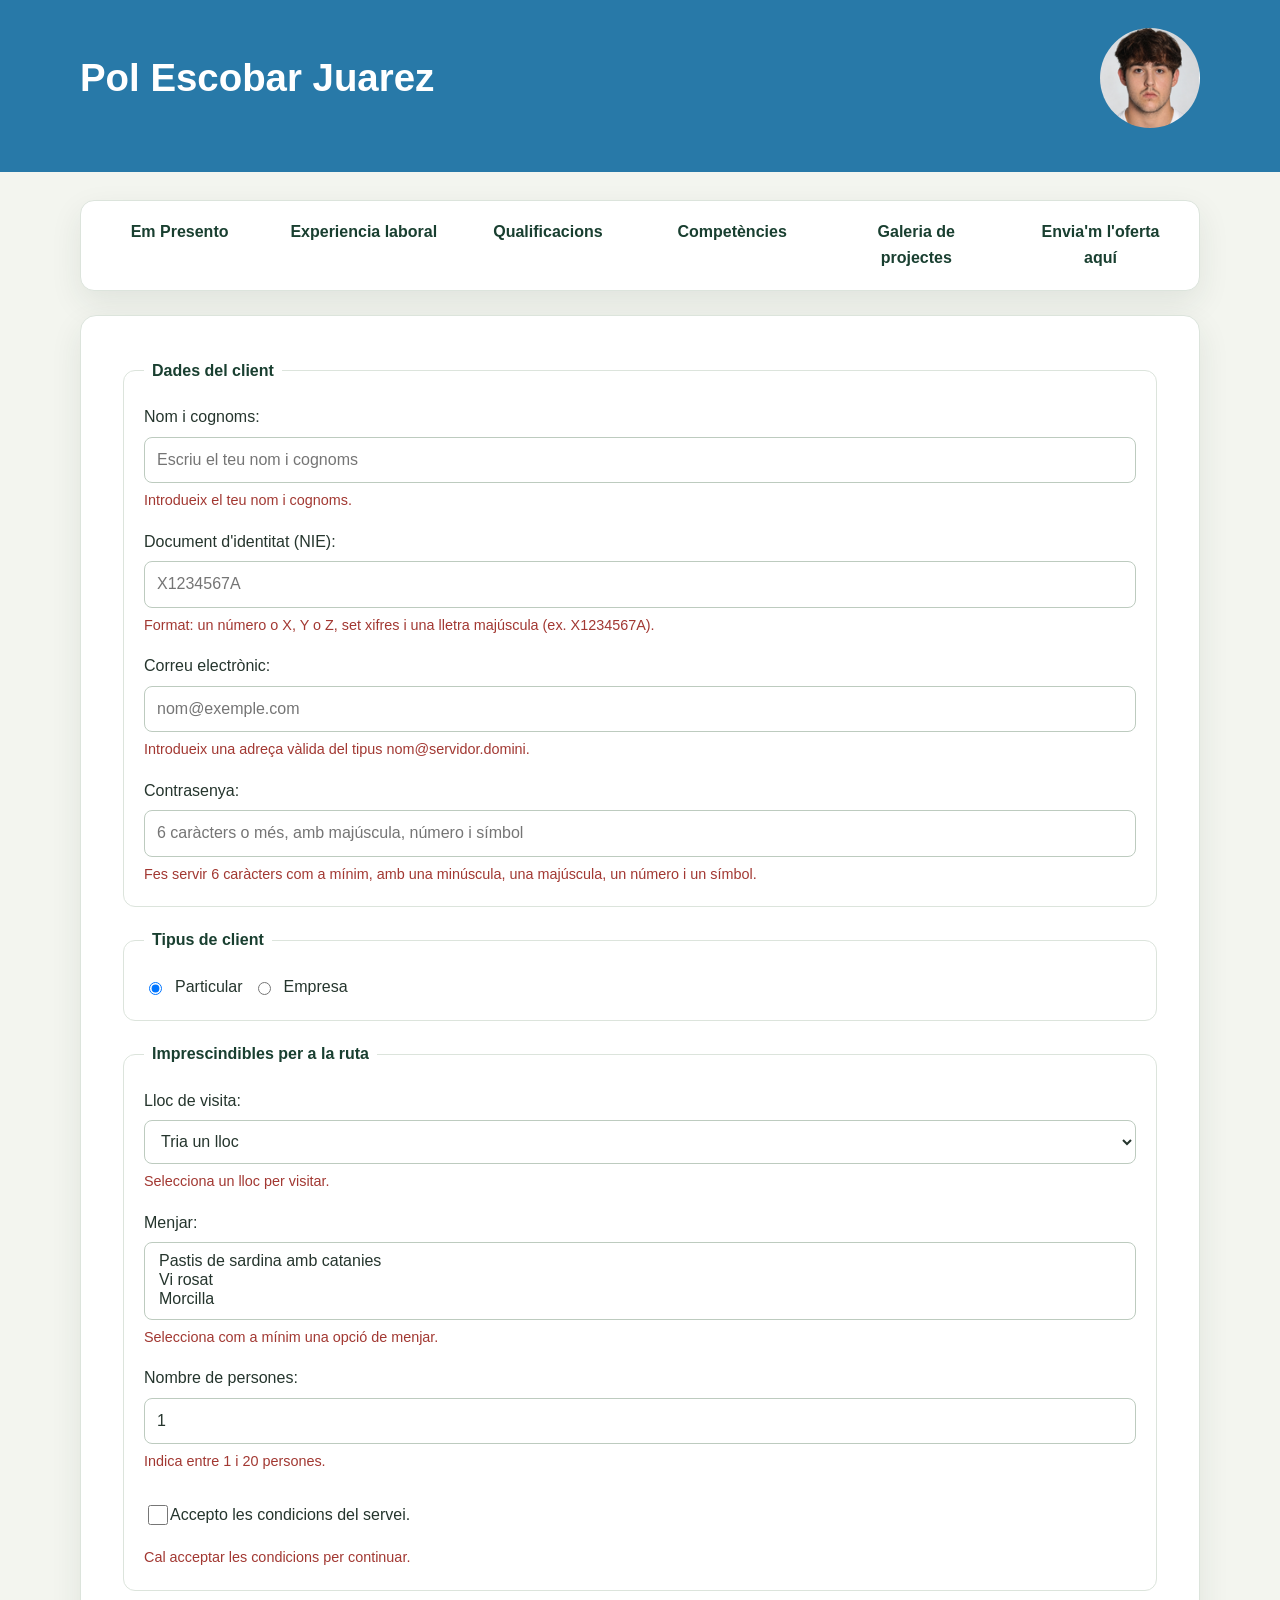
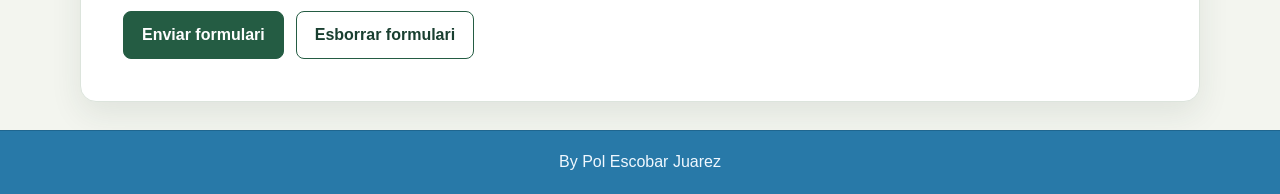
<file: contacte.html>
<!DOCTYPE html>
<html lang="ca">
<head>
    <meta charset="UTF-8">
    <meta name="viewport" content="width=device-width, initial-scale=1.0">
    <link rel="stylesheet" href="css/styles.css">
    <script src="js/script.js" defer></script>
    <title>CV - Pol Escobar Juarez</title>
</head>
<body>
  <div class="site-header-wrap">
    <header class="site-title-header" aria-label="Capçalera de Pontons">
      <h2>Pol Escobar Juarez</h2>
    </header>
    <header class="site-crest-header" aria-label="Escut de Pontons">
      <img src="img/Pol.png" alt="Pol">
    </header>
  </div>

  <section>
    <nav id="site-navigation" aria-label="Navegació principal"></nav>
  <article>
    <form class="contact-form" action="gracies.html">
      <fieldset>
        <legend>Dades del client</legend>

        <div class="grup-input">
          <label for="nom" class="obligatori">Nom i cognoms:</label>
          <input type="text" id="nom" name="nom" size="25" maxlength="125" placeholder="Escriu el teu nom i cognoms" required>
          <span class="missatge-error">Introdueix el teu nom i cognoms.</span>
        </div>

        <div class="grup-input">
          <label for="document" class="obligatori">Document d'identitat (NIE):</label>
          <input type="text" id="document" name="document" size="25" maxlength="9" placeholder="X1234567A" pattern="[0-9XYZ][0-9]{7}[A-Z]" title="Un número o X, Y o Z, set xifres i una lletra majúscula" required>
          <span class="missatge-error">Format: un número o X, Y o Z, set xifres i una lletra majúscula (ex. X1234567A).</span>
        </div>

        <div class="grup-input">
          <label for="email" class="obligatori">Correu electrònic:</label>
          <input type="email" id="email" name="email" size="25" maxlength="60" placeholder="nom@exemple.com" pattern="[A-Za-z0-9._%+-]+@[A-Za-z0-9.-]+\.[A-Za-z]{2,}" title="Introdueix una adreça del tipus nom@servidor.domini" required>
          <span class="missatge-error">Introdueix una adreça vàlida del tipus nom@servidor.domini.</span>
        </div>

        <div class="grup-input">
          <label for="contrasenya" class="obligatori">Contrasenya:</label>
          <input type="password" id="contrasenya" name="contrasenya" size="25" minlength="6" maxlength="30" autocomplete="new-password" placeholder="6 caràcters o més, amb majúscula, número i símbol" pattern="(?=.*[a-z])(?=.*[A-Z])(?=.*[0-9])(?=.*[^A-Za-z0-9]).{6,}" title="Com a mínim 6 caràcters, amb una minúscula, una majúscula, un número i un símbol" required>
          <span class="missatge-error">Fes servir 6 caràcters com a mínim, amb una minúscula, una majúscula, un número i un símbol.</span>
        </div>
      </fieldset>

      <fieldset>
        <legend>Tipus de client</legend>
        <div class="opcions-formulari">
          <input type="radio" id="particular" name="tipus-client" value="particular" checked>
          <label for="particular">Particular</label>
          <input type="radio" id="empresa" name="tipus-client" value="empresa">
          <label for="empresa">Empresa</label>
        </div>
      </fieldset>

      <fieldset>
        <legend>Imprescindibles per a la ruta</legend>

        <div class="grup-input">
          <label for="lloc" class="obligatori">Lloc de visita:</label>
          <select id="lloc" name="lloc" required>
            <option value="" disabled selected>Tria un lloc</option>
            <option value="placa">El Papa</option>
            <option value="pont">Els Caçadors</option>
            <option value="riu">Mas de Pontons</option>
          </select>
          <span class="missatge-error">Selecciona un lloc per visitar.</span>
        </div>

        <div class="grup-input">
          <label for="menjar" class="obligatori">Menjar:</label>
          <select id="menjar" name="menjar" multiple size="3" required>
            <option value="amanida">Pastis de sardina amb catanies</option>
            <option value="paella">Vi rosat</option>
            <option value="escalivada">Morcilla</option>
          </select>
          <span class="missatge-error">Selecciona com a mínim una opció de menjar.</span>
        </div>

        <div class="grup-input">
          <label for="persones" class="obligatori">Nombre de persones:</label>
          <input type="number" id="persones" name="persones" min="1" max="20" value="1" required>
          <span class="missatge-error">Indica entre 1 i 20 persones.</span>
        </div>

        <div class="grup-input grup-condicions">
          <input type="checkbox" id="condicions" name="condicions" value="acceptades" required>
          <label for="condicions" class="obligatori">Accepto les condicions del servei.</label>
          <span class="missatge-error">Cal acceptar les condicions per continuar.</span>
        </div>
      </fieldset>

      <div class="botons-formulari">
        <button type="submit">Enviar formulari</button>
        <button type="reset">Esborrar formulari</button>
      </div>
    </form>
  </article>
</section>

<footer>
  <p>By Pol Escobar Juarez</p>
</footer>

</body>
</html>
</file>
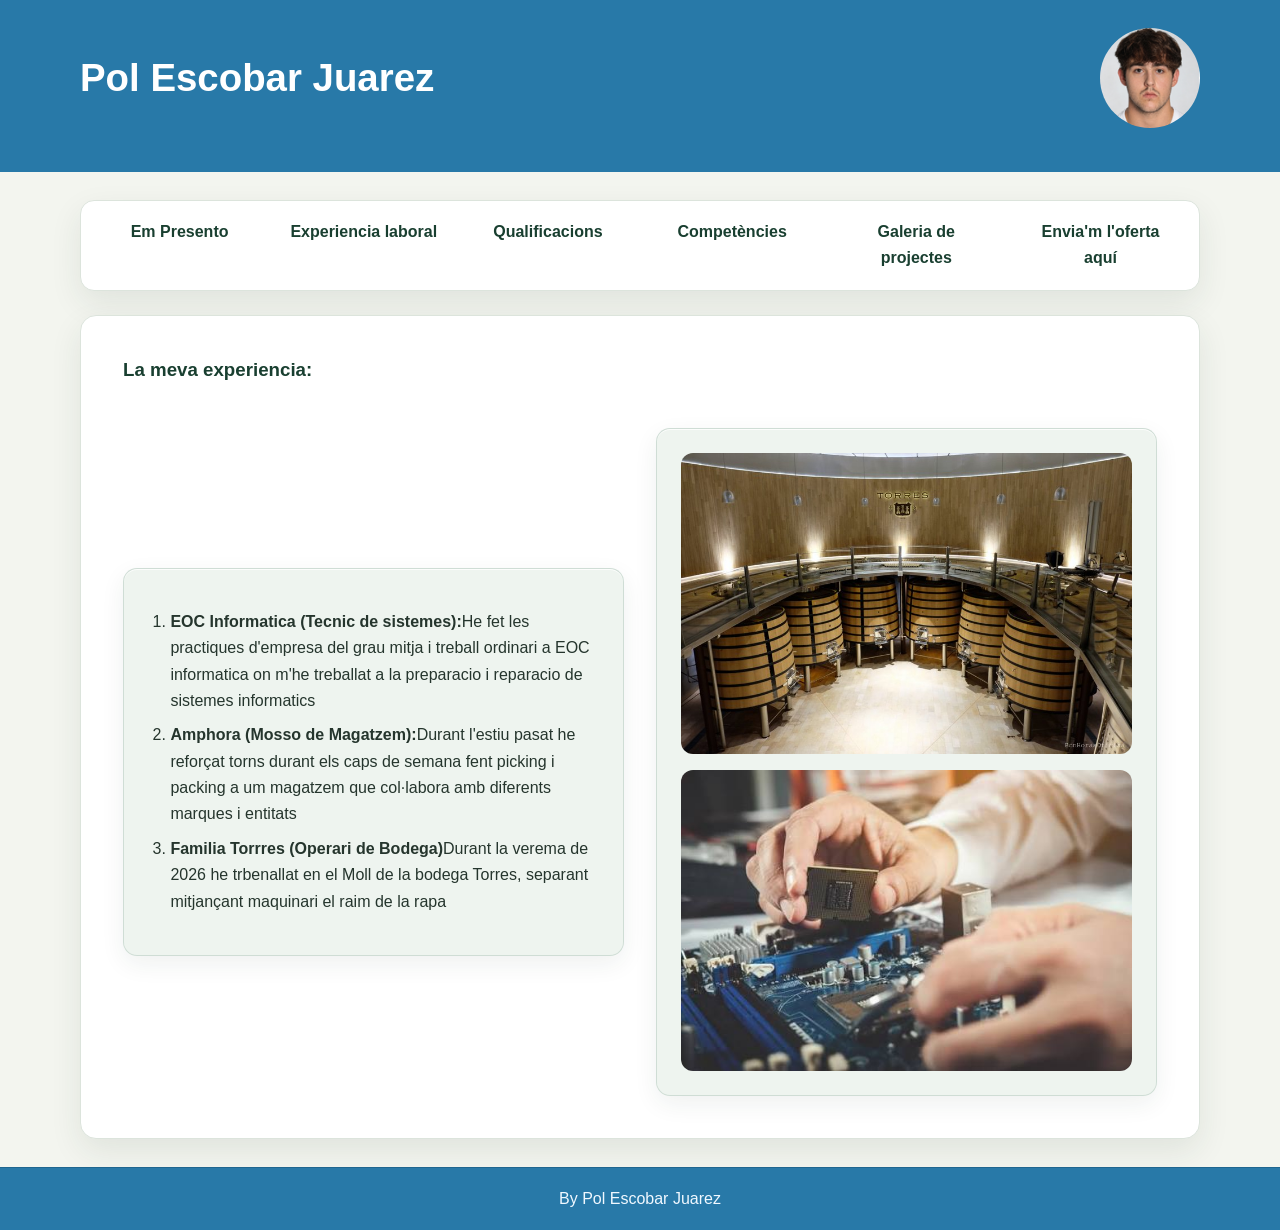
<file: experiencia.html>
<!DOCTYPE html>
<html lang="en">

<head>
  <meta charset="UTF-8">
  <meta name="viewport" content="width=device-width, initial-scale=1.0">
  <link rel="stylesheet" href="css/styles.css">
  <script src="js/script.js" defer></script>
  <title>CV - Pol Escobar Juarez</title>
</head>

<body>
  <div class="site-header-wrap">
    <header class="site-title-header" aria-label="Capçalera de Pontons">
      <h2>Pol Escobar Juarez</h2>
    </header>
    <header class="site-crest-header" aria-label="Escut de Pontons">
      <img src="img/Pol.png" alt="Pol">
    </header>
  </div>

  <section>
    <nav id="site-navigation" aria-label="Navegació principal"></nav>
    <article>
      <div class="row flex">
        <div class="titol">
          <h3>La meva experiencia:</h3>
        </div>
      </div>
      <div class="row flex">
        <div class="column">
          <ol>
            <li><strong>EOC Informatica (Tecnic de sistemes):</strong>He fet les practiques d'empresa del grau mitja i treball ordinari a EOC informatica on m'he treballat a la preparacio i reparacio de sistemes informatics </li>
            <li><strong>Amphora (Mosso de Magatzem):</strong>Durant l'estiu pasat he reforçat torns durant els caps de semana fent picking i packing a um magatzem que col·labora amb diferents marques i entitats</li>
            <li><strong>Familia Torrres (Operari de Bodega)</strong>Durant la verema de 2026 he trbenallat en el Moll de la bodega Torres, separant mitjançant maquinari el raim de la rapa</li>
          </ol>
        </div>
        <div class="column experience-images">
          <!-- Agrupamos las dos fotos para adaptarlas juntas al espacio disponible. -->
          <img src="img/Torres.jpg" alt="mas de pontons">
          <img src="img/sistemes.jpg" alt="mas de pontons">
        </div>
      </div>

    </article>
  </section>

  <footer>
    <p>By Pol Escobar Juarez</p>
  </footer>

</body>

</html>
</file>
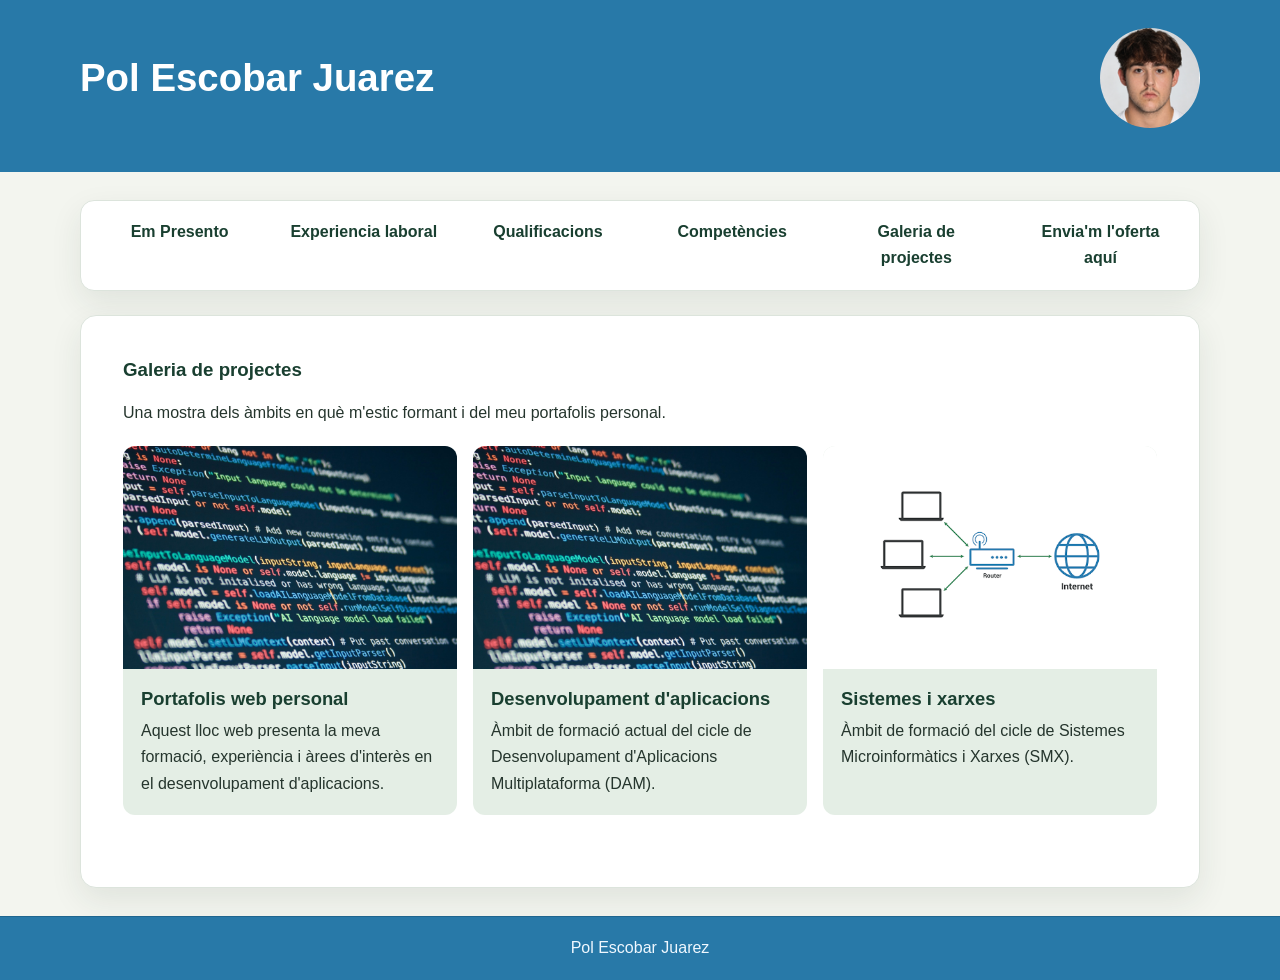
<file: galeria.html>
<!DOCTYPE html>
<html lang="ca">
<head>
    <meta charset="UTF-8">
    <meta name="viewport" content="width=device-width, initial-scale=1.0">
    <link rel="stylesheet" href="css/styles.css">
    <script src="js/script.js" defer></script>
    <title>Galeria de projectes - Pol Escobar Juarez</title>
</head>
<body>
    <div class="site-header-wrap">
        <header class="site-title-header" aria-label="Capçalera de Pol Escobar Juarez">
            <h2>Pol Escobar Juarez</h2>
        </header>
        <header class="site-crest-header" aria-label="Fotografia de Pol">
            <img src="img/Pol.png" alt="Pol">
        </header>
    </div>

    <section>
        <nav id="site-navigation" aria-label="Navegació principal"></nav>
    <article>
      <h1>Galeria de projectes</h1>
      <p>Una mostra dels àmbits en què m'estic formant i del meu portafolis personal.</p>

      <div class="gallery">
        <div class="gallery-item">
          <img src="img/programacio.jpg" alt="Imatge relacionada amb la programació">
          <div class="gallery-item-content">
            <h2>Portafolis web personal</h2>
            <p>Aquest lloc web presenta la meva formació, experiència i àrees d'interès en el desenvolupament d'aplicacions.</p>
          </div>
        </div>

        <div class="gallery-item">
          <img src="img/programacio.jpg" alt="Imatge relacionada amb el desenvolupament d'aplicacions">
          <div class="gallery-item-content">
            <h2>Desenvolupament d'aplicacions</h2>
            <p>Àmbit de formació actual del cicle de Desenvolupament d'Aplicacions Multiplataforma (DAM).</p>
          </div>
        </div>

        <div class="gallery-item">
          <img src="img/xarxes.png" alt="Imatge relacionada amb xarxes informàtiques">
          <div class="gallery-item-content">
            <h2>Sistemes i xarxes</h2>
            <p>Àmbit de formació del cicle de Sistemes Microinformàtics i Xarxes (SMX).</p>
          </div>
        </div>
      </div>
    </article>
</section>

<footer>
  <p>Pol Escobar Juarez</p>
</footer>

</body>
</html>
</file>
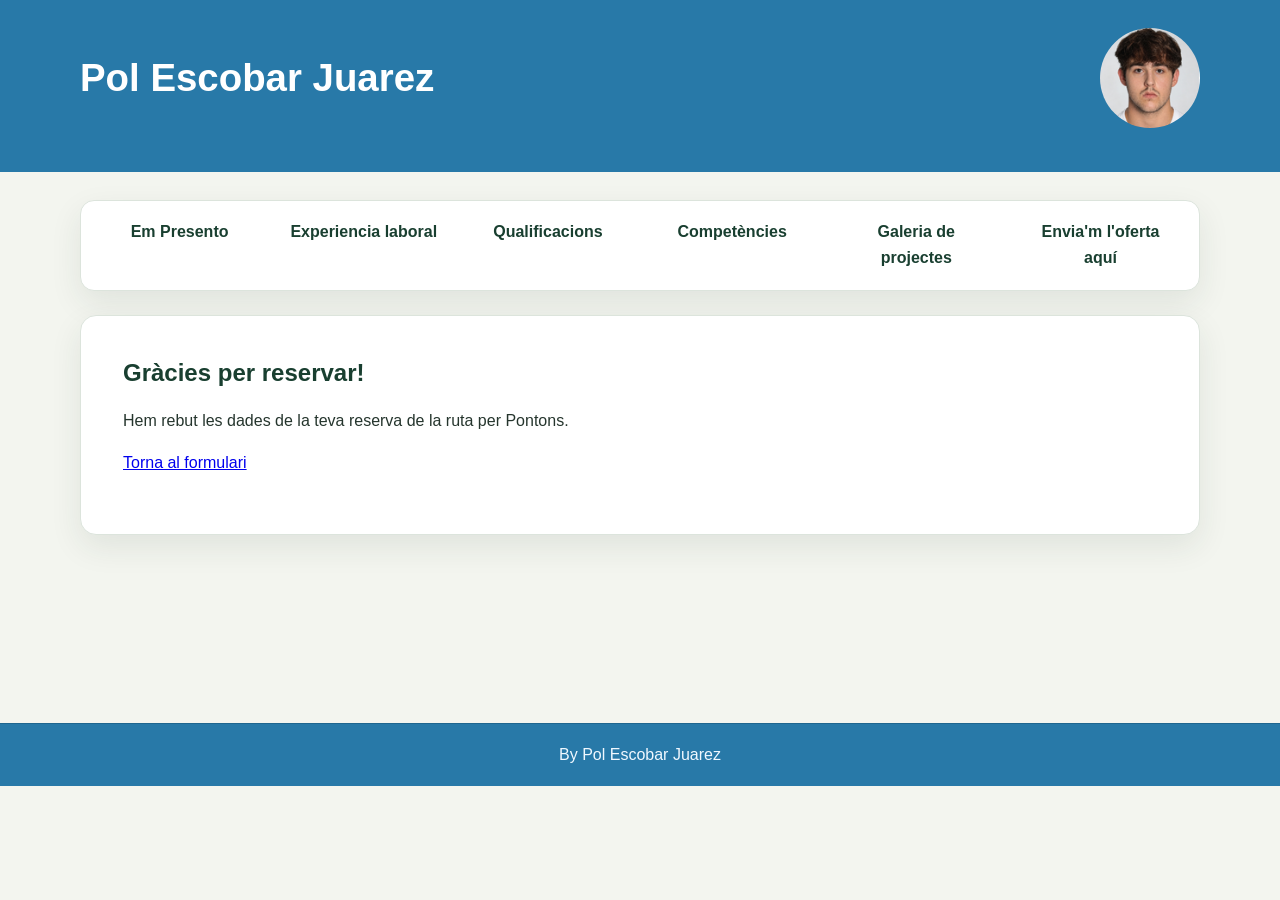
<file: gracies.html>
<!DOCTYPE html>
<html lang="ca">
<head>
  <meta charset="UTF-8">
  <meta name="viewport" content="width=device-width, initial-scale=1.0">
  <link rel="stylesheet" href="css/styles.css">
  <script src="js/script.js" defer></script>
  <title>CV - Pol Escobar Juarez</title>
</head>
<body>
  <div class="site-header-wrap">
    <header class="site-title-header" aria-label="Capçalera de Pontons">
      <h2>Pol Escobar Juarez</h2>
    </header>
    <header class="site-crest-header" aria-label="Escut de Pontons">
      <img src="img/Pol.png" alt="Pol">
    </header>
  </div>

  <section>
    <nav id="site-navigation" aria-label="Navegació principal"></nav>
    <article>
      <h2>Gràcies per reservar!</h2>
      <p>Hem rebut les dades de la teva reserva de la ruta per Pontons.</p>
      <p><a href="contacte.html">Torna al formulari</a></p>
    </article>
  </section>

  <footer>
    <p>By Pol Escobar Juarez</p>
  </footer>
</body>
</html>
</file>
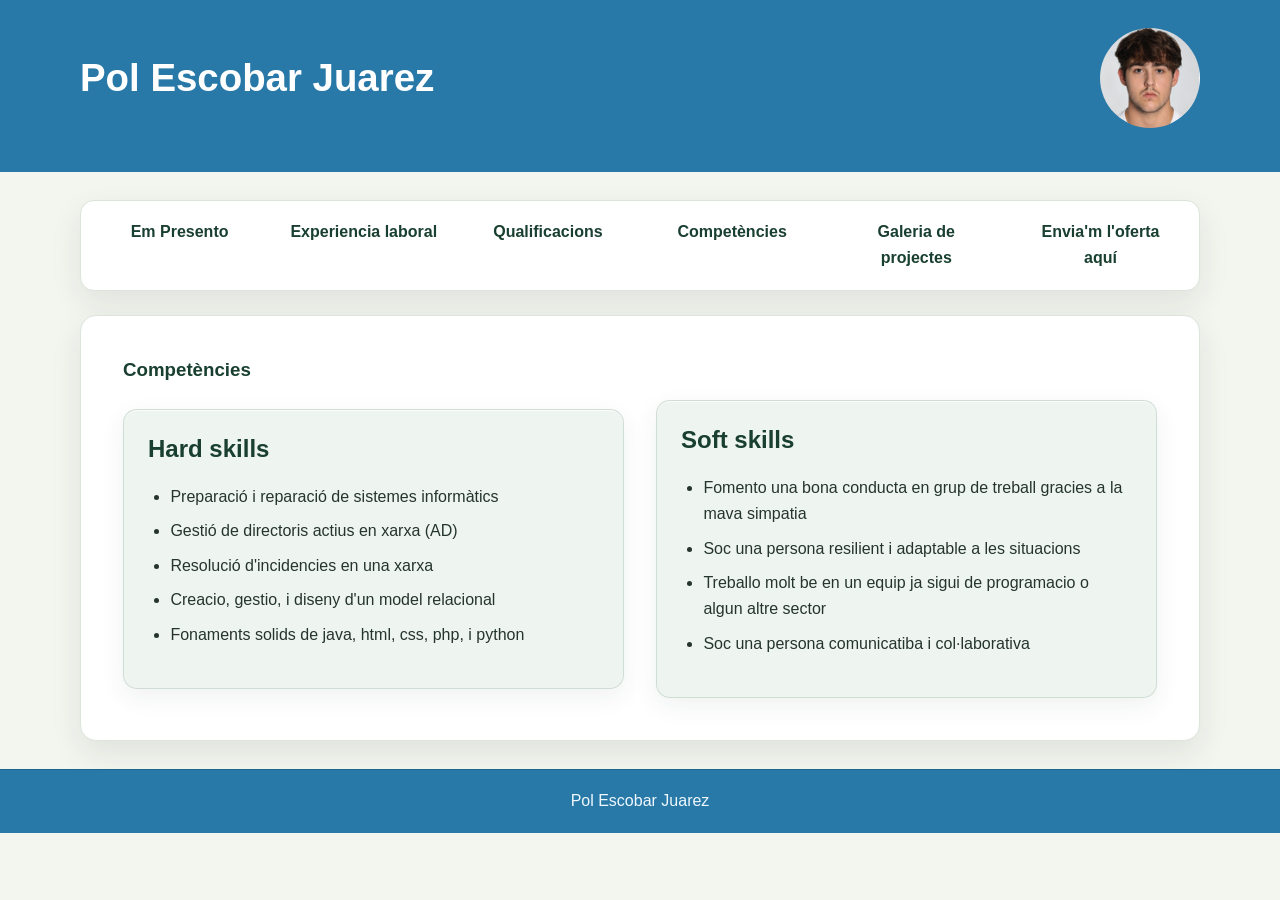
<file: habilitats.html>
<!DOCTYPE html>
<html lang="ca">
<head>
    <meta charset="UTF-8">
    <meta name="viewport" content="width=device-width, initial-scale=1.0">
    <link rel="stylesheet" href="css/styles.css">
    <script src="js/script.js" defer></script>
    <title>Competències - Pol Escobar Juarez</title>
</head>
<body>
    <div class="site-header-wrap">
        <header class="site-title-header" aria-label="Capçalera de Pol Escobar Juarez">
            <h2>Pol Escobar Juarez</h2>
        </header>
        <header class="site-crest-header" aria-label="Fotografia de Pol">
            <img src="img/Pol.png" alt="Pol">
        </header>
    </div>

    <section>
        <nav id="site-navigation" aria-label="Navegació principal"></nav>
    <article>
      <h1>Competències</h1>

      <div class="row flex">
        <div class="column">
          <h2>Hard skills</h2>
          <ul>
            <li>Preparació i reparació de sistemes informàtics</li>
            <li>Gestió de directoris actius en xarxa (AD)</li>
            <li>Resolució d'incidencies en una xarxa</li>
            <li>Creacio, gestio, i diseny d'un model relacional</li>
            <li>Fonaments solids de java, html, css, php, i python</li>
        </ul>
        </div>
        <div class="column">
          <h2>Soft skills</h2>
          <ul>
            <li>Fomento una bona conducta en grup de treball gracies a la mava simpatia</li>
            <li>Soc una persona resilient i adaptable a les situacions</li>
            <li>Treballo molt be en un equip ja sigui de programacio o algun altre sector</li>
            <li>Soc una persona comunicatiba i col·laborativa</li>
          </ul>
        </div>
      </div>
    </article>
</section>

<footer>
  <p>Pol Escobar Juarez</p>
</footer>

</body>
</html>
</file>
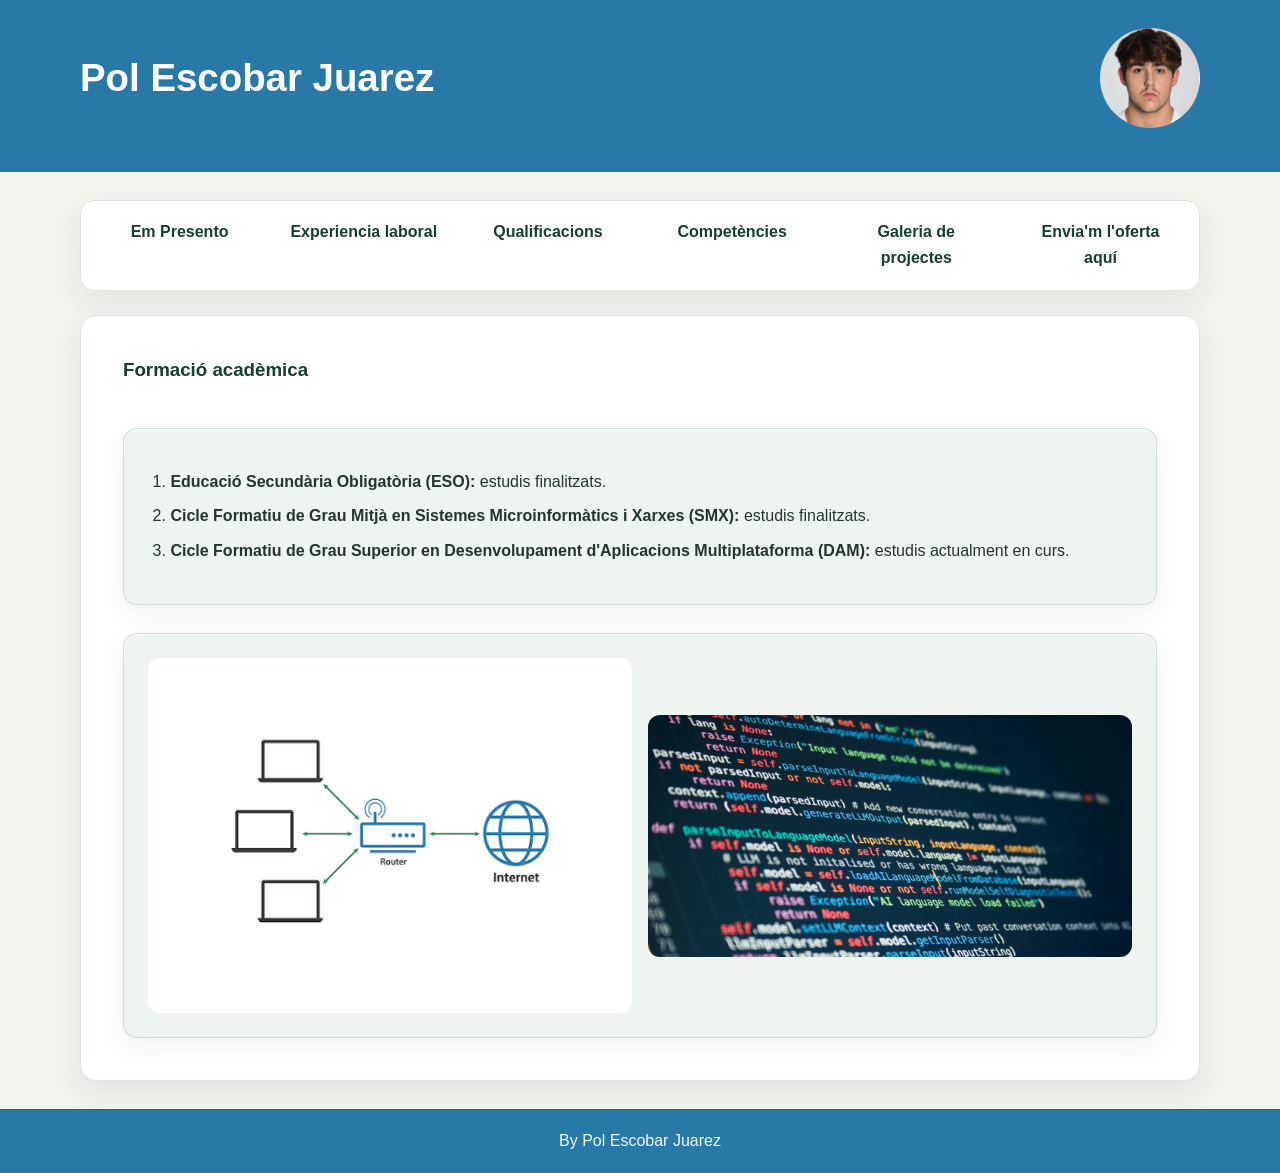
<file: qualificacions.html>
<!DOCTYPE html>
<html lang="en">

<head>
  <meta charset="UTF-8">
  <meta name="viewport" content="width=device-width, initial-scale=1.0">
  <link rel="stylesheet" href="css/styles.css">
  <script src="js/script.js" defer></script>
  <title>CV - Pol Escobar Juarez</title>
</head>

<body>
  <div class="site-header-wrap">
    <header class="site-title-header" aria-label="Capçalera de Pontons">
      <h2>Pol Escobar Juarez</h2>
    </header>
    <header class="site-crest-header" aria-label="Escut de Pontons">
      <img src="img/Pol.png" alt="Pol">
    </header>
  </div>

  <section>
    <nav id="site-navigation" aria-label="Navegació principal"></nav>
    <article>
      <div class="row flex">
        <div class="titol">
          <h3>Formació acadèmica</h3>
        </div>
      </div>
      <div class="row flex">
        <div class="column">
          <ol>
            <li><strong>Educació Secundària Obligatòria (ESO):</strong> estudis finalitzats.</li>
            <li><strong>Cicle Formatiu de Grau Mitjà en Sistemes Microinformàtics i Xarxes (SMX):</strong> estudis
              finalitzats.</li>
            <li><strong>Cicle Formatiu de Grau Superior en Desenvolupament d'Aplicacions Multiplataforma (DAM):</strong>
              estudis actualment en curs.</li>
          </ol>
        </div>
      </div>
      <div class="row flex">
        <div class="column experience-images">
          <img src="img/xarxes.png" alt="mas de pontons">
          <img src="img/programacio.jpg" alt="mas de pontons">
        </div>
      </div>
    </article>
  </section>

  <footer>
    <p>By Pol Escobar Juarez</p>
  </footer>

</body>

</html>
</file>
<file: css/styles.css>
/* Define el tema general, la tipografía, los colores y las variables reutilizables del sitio. */
:root {
  color-scheme: light;
  font-family: "Segoe UI", Arial, sans-serif;
  color: #25352d;
  background: #f3f5ef;
  font-synthesis: none;
  text-rendering: optimizeLegibility;
  --green: #245c43;
  --green-dark: #193f30;
  --green-light: #e4eee5;
  --surface: #fff;
  --muted: #64736a;
  --border: #dce4dc;
  --shadow: 0 12px 32px rgb(34 57 42 / 9%);
}

/* Hace que el ancho y alto de los elementos incluyan el relleno y los bordes. */
* {
  box-sizing: border-box;
}

/* Quita el margen predeterminado del documento y establece el ancho mínimo y el interlineado. */
body {
  min-width: 320px;
  margin: 0;
  line-height: 1.65;
}

/* Organiza la cabecera con un azul más intenso y texto blanco para mantener el contraste. */
.site-header-wrap {
  display: flex;
  align-items: center;
  justify-content: space-between;
  gap: 37px;
  padding: 28px max(37px, calc((100% - 1120px) / 2)) 44px;
  color: #fff;
  background: #2879a8;
}

/* Da formato al título principal de la cabecera y adapta su tamaño a la pantalla. */
.site-title-header h2 {
  margin: 0;
  color: #fff;
  font-size: clamp(1.6rem, 4vw, 2.4rem);
  line-height: 1.2;
}

/* Ajusta el escudo de la cabecera para que se muestre como una imagen circular. */
.site-crest-header img {
  display: block;
  width: 100px;
  height: 100px;
  aspect-ratio: 1;
  object-fit: cover;
  border-radius: 50%;
}

/* Centra las secciones principales y limita su ancho para facilitar la lectura. */
body > section {
  width: min(1120px, calc(100% - 40px));
  min-height: 55vh;
  margin: 28px auto;
}

/* Presenta la navegación como una tarjeta con bordes redondeados y sombra. */
nav {
  margin-bottom: 24px;
  overflow: hidden;
  border: 1px solid var(--border);
  border-radius: 14px;
  background: var(--surface);
  box-shadow: var(--shadow);
}

/* Distribuye horizontalmente los elementos de navegación y elimina las viñetas. */
nav ul {
  display: flex;
  flex-wrap: nowrap;
  gap: 3px;
  margin: 0;
  padding: 8px;
  list-style: none;
}

/* Reparte por igual el espacio disponible entre las opciones de navegación. */
nav li {
  flex: 1;
  min-width: 0;
}

/* Convierte cada enlace de navegación en un botón de texto centrado. */
nav a {
  display: block;
  padding: 10px 16px;
  border-radius: 9px;
  color: var(--green-dark);
  font-weight: 600;
  text-align: center;
  text-decoration: none;
  transition: background-color 160ms ease, color 160ms ease;
}

/* Resalta los enlaces cuando se pasa el cursor o se llega a ellos con el teclado. */
nav a:hover,
nav a:focus-visible {
  background: var(--green-light);
  outline: none;
}

/* Da formato de tarjeta a los artículos, con espacio interior, borde y sombra. */
article {
  padding: clamp(22px, 4vw, 42px);
  border: 1px solid var(--border);
  border-radius: 16px;
  background: var(--surface);
  box-shadow: var(--shadow);
}

/* Unifica el color y el interlineado de los encabezados. */
h1,
h2,
h3,
h4 {
  color: var(--green-dark);
  line-height: 1.25;
}

/* Elimina el espacio superior de los encabezados dentro de los artículos. */
article h1,
article h2,
article h3 {
  margin-top: 0;
}

/* Coloca en fila los elementos de cada fila flexible y separa sus columnas. */
.row.flex {
  display: flex;
  align-items: center;
  gap: 32px;
  margin-bottom: 28px;
}

/* Evita dejar espacio inferior después de la última fila flexible. */
.row.flex:last-child {
  margin-bottom: 0;
}

/* Da a las columnas un efecto de cristal translúcido sin perder legibilidad. */
.column {
  flex: 1 1 0;
  min-width: 0;
  padding: 24px;
  border: 1px solid rgb(36 92 67 / 15%);
  border-radius: 14px;
  background: rgb(228 238 229 / 62%);
  box-shadow: 0 8px 24px rgb(34 57 42 / 7%), inset 0 1px rgb(255 255 255 / 80%);
  -webkit-backdrop-filter: blur(12px);
  backdrop-filter: blur(12px);
  transition: background-color 180ms ease, box-shadow 180ms ease, transform 180ms ease;
}

.column:hover {
  background: rgb(228 238 229 / 78%);
  box-shadow: 0 12px 28px rgb(34 57 42 / 11%), inset 0 1px rgb(255 255 255 / 90%);
  transform: translateY(-2px);
}

/* Ajusta las imágenes de las columnas y la imagen de Pontons al ancho disponible. */
.column img,
.imatge-pontons {
  display: block;
  width: 100%;
  max-height: 420px;
  border-radius: 12px;
  object-fit: cover;
}

/*
  La columna experience-images contiene las dos fotos de experiencia.
  La convertimos en una cuadrícula para poder colocar las imágenes una junto a otra
  cuando hay espacio y en una sola columna cuando la pantalla es más estrecha.
*/
.experience-images {
  /* Activa la distribución en cuadrícula para las imágenes hijas. */
  display: grid;
  /*
    Crea tantas columnas como quepan. Cada columna intenta medir al menos 220px
    y comparte el espacio disponible (1fr). Si no caben dos, queda una sola.
  */
  grid-template-columns: repeat(auto-fit, minmax(min(100%, 220px), 1fr));
  /* Alinea verticalmente las imágenes dentro de las celdas de la cuadrícula. */
  align-items: center;
  /* Deja 16px de separación entre las dos fotos. */
  gap: 16px;
}

.experience-images img {
  /* La imagen puede ocupar todo el ancho de su celda, sin salirse de ella. */
  width: 100%;
  /* Calcula la altura automáticamente para conservar la proporción original. */
  height: auto;
  /* Anula el límite de altura de la regla general de imágenes (.column img). */
  max-height: none;
  /* Muestra la foto completa en lugar de recortar sus bordes. */
  object-fit: contain;
}

/* Centra los elementos de la fila de imágenes de la página de inicio. */
.home-image-row {
  justify-content: center;
}

/* Permite que la imagen principal de inicio alcance una altura máxima mayor. */
.home-image-row .imatge-pontons {
  max-height: 460px;
}

/* Hace que el elemento con la clase de título ocupe todo el ancho disponible. */
.titol {
  width: 100%;
}

/* Añade sangría a las listas ordenadas y a las listas dentro de los artículos. */
ol,
article ul {
  padding-left: 1.4rem;
}

/*
  Este ajuste corrige un problema visual del menú:
  antes había una regla general que aplicaba margen superior a todos los <li>.
  Como el nav también usa elementos <li>, la primera opción se desplazaba hacia arriba.
  Por eso aquí se restringe el margen solo a las listas de contenido dentro de los articles.
  La navegación principal queda sin ese espacio extra para conservar la alineación correcta.
*/
article ul li + li,
article ol li + li {
  margin-top: 8px;
}

nav li + li {
  margin-top: 0;
}

/* Crea una cuadrícula de imágenes adaptable al ancho disponible. */
.gallery {
  display: grid;
  grid-template-columns: repeat(auto-fit, minmax(min(100%, 220px), 1fr));
  gap: 16px;
  margin: 20px 0 30px;
}

/* Recorta el contenido que sobresalga de cada tarjeta de la galería. */
.gallery-item {
  overflow: hidden;
  border-radius: 12px;
  background: var(--green-light);
}

/* Separa el text del contingut visual de cada projecte. */
.gallery-item-content {
  padding: 18px;
}

.gallery-item-content h2 {
  margin: 0 0 8px;
  font-size: 1.15rem;
}

.gallery-item-content p {
  margin: 0;
}

/* Mantiene la proporción de las imágenes de la galería y suaviza su ampliación. */
.gallery-item img {
  display: block;
  width: 100%;
  aspect-ratio: 3 / 2;
  object-fit: cover;
  transition: transform 180ms ease;
}

/* Amplía ligeramente la imagen de la galería al pasar el cursor sobre su enlace. */
.gallery-item a:hover img {
  transform: scale(1.04);
}

/* Organiza los campos del formulario en una columna con separación uniforme. */
.contact-form {
  display: grid;
  gap: 20px;
}

/* Distribuye los elementos de cada grupo del formulario y dibuja su contorno. */
fieldset {
  display: grid;
  gap: 16px;
  min-width: 0;
  margin: 0;
  padding: 20px;
  border: 1px solid var(--border);
  border-radius: 12px;
}

/* Destaca el título de cada grupo de campos del formulario. */
legend {
  padding: 0 8px;
  color: var(--green-dark);
  font-weight: 700;
}

/* Coloca la etiqueta y el control de cada campo en una cuadrícula vertical. */
.grup-input {
  display: grid;
  gap: 6px;
}

/* Da formato coherente a los campos de texto y selectores del formulario. */
.grup-input input,
.grup-input select {
  width: 100%;
  min-height: 44px;
  padding: 9px 12px;
  border: 1px solid #bdcbbf;
  border-radius: 8px;
  background: #fff;
  color: inherit;
  font: inherit;
}

/* Señala visualmente el campo que tiene el foco y mejora su accesibilidad. */
.grup-input input:focus,
.grup-input select:focus {
  border-color: var(--green);
  outline: 3px solid rgb(36 92 67 / 15%);
}

/* Ordena horizontalmente las opciones del formulario y permite que salten de línea. */
.opcions-formulari {
  display: flex;
  flex-wrap: wrap;
  align-items: center;
  gap: 10px;
}

/* Coloca la casilla de condiciones junto a su texto en dos columnas. */
.grup-condicions {
  grid-template-columns: auto 1fr;
  align-items: center;
}

/* Hace que el mensaje de error del grupo de condiciones ocupe ambas columnas. */
.grup-condicions .missatge-error {
  grid-column: 1 / -1;
}

/* Muestra los mensajes de error con color y tamaño de texto diferenciados. */
.missatge-error {
  color: #a23832;
  font-size: 0.9rem;
}

/* Alinea los botones del formulario y permite que se distribuyan en varias líneas. */
.botons-formulari {
  display: flex;
  flex-wrap: wrap;
  gap: 12px;
}

/* Define el aspecto común de los botones y el cursor que indica que son interactivos. */
button {
  min-height: 44px;
  padding: 10px 18px;
  border: 1px solid var(--green);
  border-radius: 8px;
  background: var(--green);
  color: #fff;
  font: inherit;
  font-weight: 650;
  cursor: pointer;
}

/* Diferencia el botón de restablecimiento con un fondo claro y texto oscuro. */
button[type="reset"] {
  background: #fff;
  color: var(--green-dark);
}

/* Oscurece los botones al pasar el cursor para señalar la interacción. */
button:hover {
  background: var(--green-dark);
  color: #fff;
}

/* Mantiene el pie centrado con un azul intenso a juego con la cabecera. */
footer {
  padding: 18px 24px;
  color: #fff;
  background: #2879a8;
  border-top: 1px solid #1f668f;
  text-align: center;
}

/* Elimina el margen del párrafo del pie de página. */
footer p {
  margin: 0;
  color:aliceblue
}

/* Adapta la distribución y los espacios para pantallas de hasta 680 píxeles. */
@media (max-width: 680px) {
  /* Reduce el relleno de la cabecera en pantallas pequeñas. */
  .site-header-wrap {
    padding: 22px 20px 38px;
  }

  /* Reduce el tamaño del escudo en pantallas pequeñas. */
  .site-crest-header img {
    width: 80px;
    height: 80px;
  }

  /* Aprovecha el ancho móvil y reduce el margen entre las secciones. */
  body > section {
    width: min(100% - 24px, 1120px);
    margin: 16px auto;
  }

  /* Distribuye los enlaces de navegación en dos columnas en móvil. */
  nav ul {
    display: grid;
    grid-template-columns: repeat(2, minmax(0, 1fr));
  }

  /* Reduce el relleno y el tamaño de letra de los enlaces en móvil. */
  nav a {
    padding: 9px 10px;
    font-size: 0.92rem;
  }

  /* Apila verticalmente las columnas y ajusta la separación entre ellas. */
  .row.flex {
    align-items: stretch;
    flex-direction: column;
    gap: 18px;
  }

  /* Reduce el relleno interior de los artículos en pantallas pequeñas. */
  article {
    padding: 22px 18px;
  }
}
</file>
